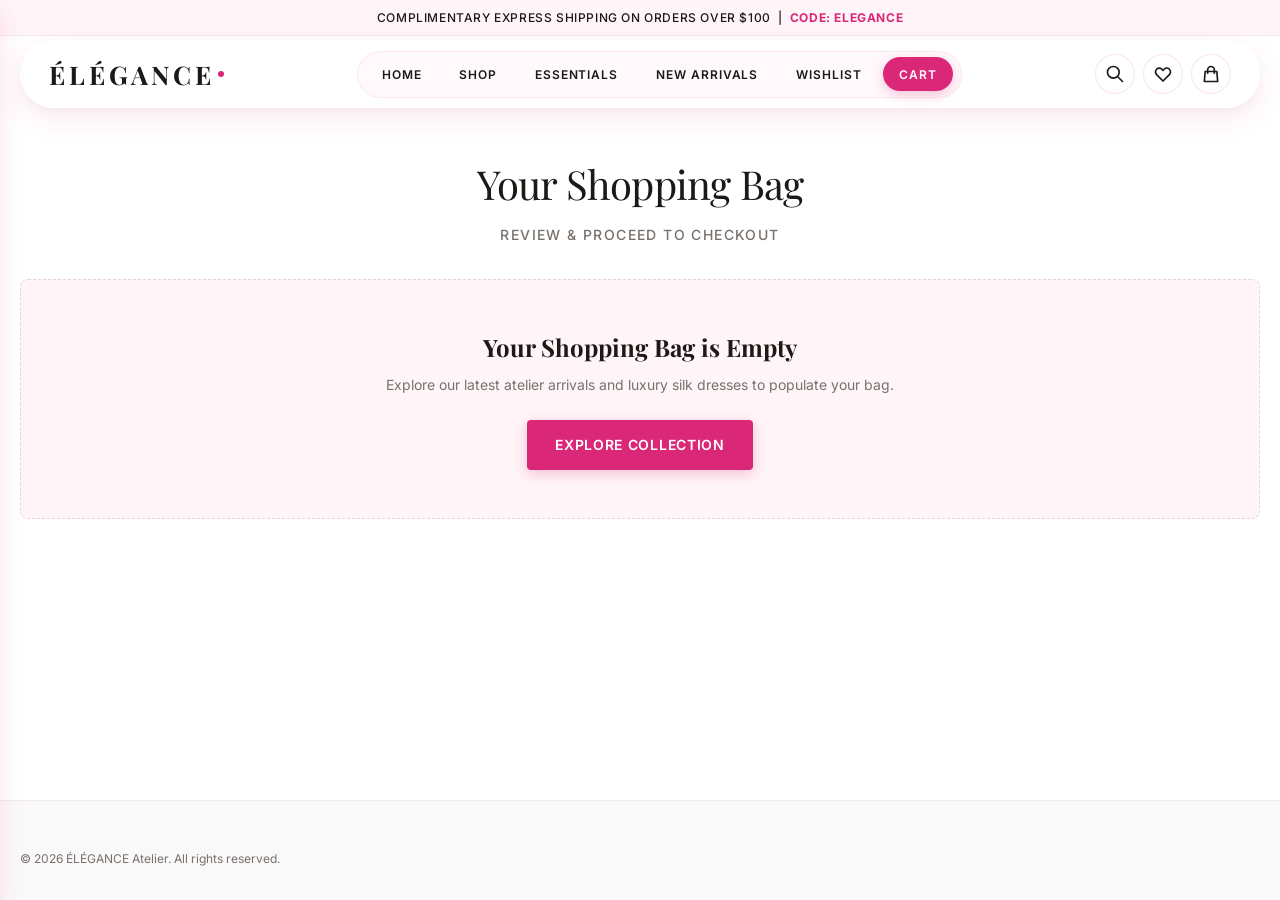
<file: cart.html>
<!DOCTYPE html>
<html lang="en">
<head>
  <meta charset="UTF-8">
  <meta name="viewport" content="width=device-width, initial-scale=1.0">
  <title>Shopping Bag | ÉLÉGANCE</title>
  <meta name="description" content="Review your luxury shopping bag items, update quantities, and proceed to seamless checkout.">
  <link rel="preconnect" href="https://fonts.googleapis.com">
  <link rel="preconnect" href="https://fonts.gstatic.com" crossorigin>
  <link href="https://fonts.googleapis.com/css2?family=Inter:wght@300;400;500;600;700&family=Playfair+Display:ital,wght@0,400;0,600;0,700;1,400&display=swap" rel="stylesheet">
  <link rel="stylesheet" href="css/style.css">
</head>
<body>

  <!-- Announcement Bar -->
  <div class="announcement-bar">
    Complimentary Express Shipping on Orders Over $100 &nbsp;|&nbsp; <span>CODE: ELEGANCE</span>
  </div>

  <!-- Header -->
  <header class="header">
    <div class="container header-container">
      <button class="icon-btn mobile-menu-toggle" id="mobile-menu-toggle" aria-label="Open Mobile Menu">
        <svg xmlns="http://www.w3.org/2000/svg" fill="none" viewBox="0 0 24 24" stroke="currentColor">
          <path stroke-linecap="round" stroke-linejoin="round" stroke-width="2" d="M4 6h16M4 12h16M4 18h16" />
        </svg>
      </button>

      <a href="index.html" class="brand-logo">
        ÉLÉGANCE<span class="logo-dot"></span>
      </a>

      <nav class="nav-menu" aria-label="Main Navigation">
        <a href="index.html" class="nav-link">Home</a>
        <a href="shop.html" class="nav-link">Shop</a>
        <a href="shop.html?essentials=true" class="nav-link">Essentials</a>
        <a href="shop.html?sort=newest" class="nav-link">New Arrivals</a>
        <a href="wishlist.html" class="nav-link">Wishlist</a>
        <a href="cart.html" class="nav-link active">Cart</a>
      </nav>

      <div class="header-actions">
        <a href="shop.html?search=true" class="icon-btn" aria-label="Search Products">
          <svg xmlns="http://www.w3.org/2000/svg" fill="none" viewBox="0 0 24 24" stroke="currentColor">
            <path stroke-linecap="round" stroke-linejoin="round" stroke-width="2" d="M21 21l-6-6m2-5a7 7 0 11-14 0 7 7 0 0114 0z" />
          </svg>
        </a>

        <a href="wishlist.html" class="icon-btn" aria-label="Wishlist">
          <svg xmlns="http://www.w3.org/2000/svg" fill="none" viewBox="0 0 24 24" stroke="currentColor">
            <path stroke-linecap="round" stroke-linejoin="round" stroke-width="2" d="M4.318 6.318a4.5 4.5 0 000 6.364L12 20.364l7.682-7.682a4.5 4.5 0 00-6.364-6.364L12 7.636l-1.318-1.318a4.5 4.5 0 00-6.364 0z" />
          </svg>
          <span class="badge-count wishlist-badge-count" style="display: none;">0</span>
        </a>

        <a href="cart.html" class="icon-btn" aria-label="Shopping Bag">
          <svg xmlns="http://www.w3.org/2000/svg" fill="none" viewBox="0 0 24 24" stroke="currentColor">
            <path stroke-linecap="round" stroke-linejoin="round" stroke-width="2" d="M16 11V7a4 4 0 00-8 0v4M5 9h14l1 12H4L5 9z" />
          </svg>
          <span class="badge-count cart-badge-count" style="display: none;">0</span>
        </a>
      </div>
    </div>
  </header>

  <!-- Mobile Drawer -->
  <div class="mobile-overlay" id="mobile-overlay"></div>
  <aside class="mobile-drawer" id="mobile-drawer" aria-label="Mobile Navigation">
    <div class="mobile-drawer-header">
      <a href="index.html" class="brand-logo">ÉLÉGANCE<span class="logo-dot"></span></a>
      <button class="icon-btn" id="mobile-drawer-close" aria-label="Close Menu">
        <svg xmlns="http://www.w3.org/2000/svg" fill="none" viewBox="0 0 24 24" stroke="currentColor">
          <path stroke-linecap="round" stroke-linejoin="round" stroke-width="2" d="M6 18L18 6M6 6l12 12" />
        </svg>
      </button>
    </div>
    <nav class="mobile-nav-links">
      <a href="index.html" class="mobile-nav-link">Home</a>
      <a href="shop.html" class="mobile-nav-link">Shop All</a>
      <a href="shop.html?essentials=true" class="mobile-nav-link">Wardrobe Essentials</a>
      <a href="shop.html?sort=newest" class="mobile-nav-link">New Arrivals</a>
      <a href="wishlist.html" class="mobile-nav-link">My Wishlist</a>
      <a href="cart.html" class="mobile-nav-link active">Shopping Bag</a>
    </nav>
  </aside>

  <!-- Main Content -->
  <main id="main-content">
    <section class="section">
      <div class="container">
        <h1 class="section-title">Your Shopping Bag</h1>
        <p class="section-subtitle">Review & Proceed To Checkout</p>

        <div id="cart-content-wrapper">
          <!-- Dynamically populated via JS -->
        </div>
      </div>
    </section>
  </main>

  <!-- Footer -->
  <footer class="footer">
    <div class="container">
      <div class="footer-bottom" style="border: none; padding: 0;">
        <p>&copy; 2026 ÉLÉGANCE Atelier. All rights reserved.</p>
      </div>
    </div>
  </footer>

  <!-- Scripts -->
  <script src="js/products.js"></script>
  <script src="js/script.js"></script>
  <script>
    document.addEventListener('DOMContentLoaded', () => {
      const wrapper = document.getElementById('cart-content-wrapper');

      function renderCartUI() {
        if (AppState.cart.length === 0) {
          wrapper.innerHTML = `
            <div class="empty-state">
              <h2 class="empty-state-title">Your Shopping Bag is Empty</h2>
              <p class="empty-state-desc">Explore our latest atelier arrivals and luxury silk dresses to populate your bag.</p>
              <a href="shop.html" class="btn btn-primary">Explore Collection</a>
            </div>
          `;
          return;
        }

        const subtotal = AppState.cart.reduce((sum, item) => sum + item.price * item.quantity, 0);
        const freeShippingThreshold = 100;
        const remainingForFree = Math.max(0, freeShippingThreshold - subtotal);
        const shippingProgressPct = Math.min(100, (subtotal / freeShippingThreshold) * 100);
        const shippingCost = subtotal >= freeShippingThreshold ? 0 : 15;
        const estimatedTax = subtotal * 0.08;
        const totalCost = subtotal + shippingCost + estimatedTax;

        wrapper.innerHTML = `
          <div class="cart-layout">
            <!-- Left: Table of Items -->
            <div>
              <div style="background-color: var(--color-soft-bg); padding: 1rem; border-radius: var(--radius-sm); margin-bottom: 1.5rem; font-size: var(--font-size-xs);">
                ${remainingForFree === 0 
                  ? `<span class="text-pink" style="font-weight: bold;">✓ You have unlocked Complimentary Express Shipping!</span>` 
                  : `Add <strong class="text-pink">$${remainingForFree.toFixed(2)}</strong> more to your bag for <strong>FREE Express Shipping</strong>!
                     <div class="free-shipping-bar"><div class="free-shipping-progress" style="width: ${shippingProgressPct}%;"></div></div>`}
              </div>

              <table class="cart-table">
                <thead>
                  <tr>
                    <th>Product</th>
                    <th>Price</th>
                    <th>Quantity</th>
                    <th>Subtotal</th>
                    <th>Action</th>
                  </tr>
                </thead>
                <tbody>
                  ${AppState.cart.map((item, index) => `
                    <tr>
                      <td>
                        <div class="cart-item-flex">
                          <img src="${item.image}" alt="${item.name}" class="cart-item-img">
                          <div>
                            <h3 class="cart-item-name"><a href="product.html?id=${item.id}">${item.name}</a></h3>
                            <div class="cart-item-meta">Color: ${item.color} | Size: ${item.size}</div>
                          </div>
                        </div>
                      </td>
                      <td style="font-weight: bold;">$${item.price.toFixed(2)}</td>
                      <td>
                        <div class="quantity-stepper">
                          <button class="stepper-btn cart-qty-btn" data-index="${index}" data-delta="-1">-</button>
                          <input type="text" class="stepper-input" value="${item.quantity}" readonly>
                          <button class="stepper-btn cart-qty-btn" data-index="${index}" data-delta="1">+</button>
                        </div>
                      </td>
                      <td style="font-weight: bold; color: var(--color-primary-pink);">$${(item.price * item.quantity).toFixed(2)}</td>
                      <td>
                        <button class="icon-btn cart-remove-btn" data-index="${index}" aria-label="Remove item" style="color: var(--color-danger);">
                          <svg xmlns="http://www.w3.org/2000/svg" fill="none" viewBox="0 0 24 24" stroke="currentColor" width="18" height="18">
                            <path stroke-linecap="round" stroke-linejoin="round" stroke-width="2" d="M19 7l-.867 12.142A2 2 0 0116.138 21H7.862a2 2 0 01-1.995-1.858L5 7m5 4v6m4-6v6m1-10V4a1 1 0 00-1-1h-4a1 1 0 00-1 1v3M4 7h16" />
                          </svg>
                        </button>
                      </td>
                    </tr>
                  `).join('')}
                </tbody>
              </table>

              <div style="margin-top: 1.5rem; display: flex; justify-content: space-between;">
                <a href="shop.html" class="btn btn-secondary">&larr; Continue Shopping</a>
              </div>
            </div>

            <!-- Right: Order Summary Sidebar -->
            <div class="cart-summary-card">
              <h2 class="cart-summary-title">Order Summary</h2>
              
              <div class="summary-row">
                <span>Subtotal</span>
                <span>$${subtotal.toFixed(2)}</span>
              </div>
              <div class="summary-row">
                <span>Estimated Shipping</span>
                <span>${shippingCost === 0 ? '<strong class="text-pink">FREE</strong>' : `$${shippingCost.toFixed(2)}`}</span>
              </div>
              <div class="summary-row">
                <span>Estimated Tax (8%)</span>
                <span>$${estimatedTax.toFixed(2)}</span>
              </div>

              <div class="summary-row total">
                <span>Total</span>
                <span class="text-pink">$${totalCost.toFixed(2)}</span>
              </div>

              <a href="checkout.html" class="btn btn-primary" style="width: 100%; margin-top: 1.5rem;">Proceed to Checkout &rarr;</a>
            </div>
          </div>
        `;

        // Bind Stepper Clicks
        document.querySelectorAll('.cart-qty-btn').forEach(btn => {
          btn.addEventListener('click', () => {
            const idx = Number(btn.getAttribute('data-index'));
            const delta = Number(btn.getAttribute('data-delta'));
            const newQty = AppState.cart[idx].quantity + delta;
            AppState.updateCartQuantity(idx, newQty);
            renderCartUI();
          });
        });

        // Bind Remove Clicks
        document.querySelectorAll('.cart-remove-btn').forEach(btn => {
          btn.addEventListener('click', () => {
            const idx = Number(btn.getAttribute('data-index'));
            AppState.removeFromCart(idx);
            renderCartUI();
          });
        });
      }

      renderCartUI();
    });
  </script>
</body>
</html>
</file>
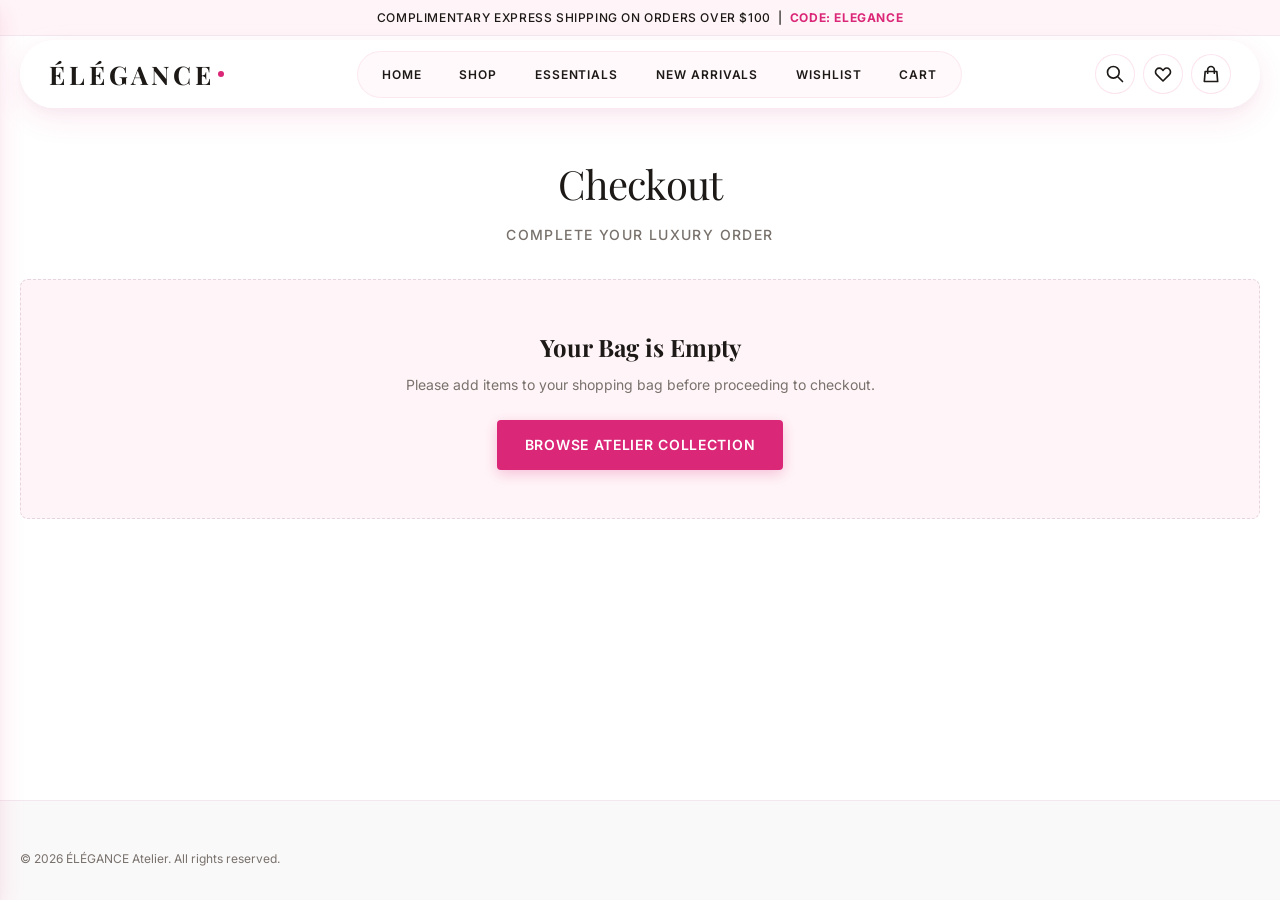
<file: checkout.html>
<!DOCTYPE html>
<html lang="en">
<head>
  <meta charset="UTF-8">
  <meta name="viewport" content="width=device-width, initial-scale=1.0">
  <title>Checkout | ÉLÉGANCE</title>
  <meta name="description" content="Secure frontend checkout flow for your luxury fashion order.">
  <link rel="preconnect" href="https://fonts.googleapis.com">
  <link rel="preconnect" href="https://fonts.gstatic.com" crossorigin>
  <link href="https://fonts.googleapis.com/css2?family=Inter:wght@300;400;500;600;700&family=Playfair+Display:ital,wght@0,400;0,600;0,700;1,400&display=swap" rel="stylesheet">
  <link rel="stylesheet" href="css/style.css">
</head>
<body>

  <!-- Announcement Bar -->
  <div class="announcement-bar">
    Complimentary Express Shipping on Orders Over $100 &nbsp;|&nbsp; <span>CODE: ELEGANCE</span>
  </div>

  <!-- Header -->
  <header class="header">
    <div class="container header-container">
      <button class="icon-btn mobile-menu-toggle" id="mobile-menu-toggle" aria-label="Open Mobile Menu">
        <svg xmlns="http://www.w3.org/2000/svg" fill="none" viewBox="0 0 24 24" stroke="currentColor">
          <path stroke-linecap="round" stroke-linejoin="round" stroke-width="2" d="M4 6h16M4 12h16M4 18h16" />
        </svg>
      </button>

      <a href="index.html" class="brand-logo">
        ÉLÉGANCE<span class="logo-dot"></span>
      </a>

      <nav class="nav-menu" aria-label="Main Navigation">
        <a href="index.html" class="nav-link">Home</a>
        <a href="shop.html" class="nav-link">Shop</a>
        <a href="shop.html?essentials=true" class="nav-link">Essentials</a>
        <a href="shop.html?sort=newest" class="nav-link">New Arrivals</a>
        <a href="wishlist.html" class="nav-link">Wishlist</a>
        <a href="cart.html" class="nav-link">Cart</a>
      </nav>

      <div class="header-actions">
        <a href="shop.html?search=true" class="icon-btn" aria-label="Search Products">
          <svg xmlns="http://www.w3.org/2000/svg" fill="none" viewBox="0 0 24 24" stroke="currentColor">
            <path stroke-linecap="round" stroke-linejoin="round" stroke-width="2" d="M21 21l-6-6m2-5a7 7 0 11-14 0 7 7 0 0114 0z" />
          </svg>
        </a>

        <a href="wishlist.html" class="icon-btn" aria-label="Wishlist">
          <svg xmlns="http://www.w3.org/2000/svg" fill="none" viewBox="0 0 24 24" stroke="currentColor">
            <path stroke-linecap="round" stroke-linejoin="round" stroke-width="2" d="M4.318 6.318a4.5 4.5 0 000 6.364L12 20.364l7.682-7.682a4.5 4.5 0 00-6.364-6.364L12 7.636l-1.318-1.318a4.5 4.5 0 00-6.364 0z" />
          </svg>
          <span class="badge-count wishlist-badge-count" style="display: none;">0</span>
        </a>

        <a href="cart.html" class="icon-btn" aria-label="Shopping Bag">
          <svg xmlns="http://www.w3.org/2000/svg" fill="none" viewBox="0 0 24 24" stroke="currentColor">
            <path stroke-linecap="round" stroke-linejoin="round" stroke-width="2" d="M16 11V7a4 4 0 00-8 0v4M5 9h14l1 12H4L5 9z" />
          </svg>
          <span class="badge-count cart-badge-count" style="display: none;">0</span>
        </a>
      </div>
    </div>
  </header>

  <!-- Mobile Drawer -->
  <div class="mobile-overlay" id="mobile-overlay"></div>
  <aside class="mobile-drawer" id="mobile-drawer" aria-label="Mobile Navigation">
    <div class="mobile-drawer-header">
      <a href="index.html" class="brand-logo">ÉLÉGANCE<span class="logo-dot"></span></a>
      <button class="icon-btn" id="mobile-drawer-close" aria-label="Close Menu">
        <svg xmlns="http://www.w3.org/2000/svg" fill="none" viewBox="0 0 24 24" stroke="currentColor">
          <path stroke-linecap="round" stroke-linejoin="round" stroke-width="2" d="M6 18L18 6M6 6l12 12" />
        </svg>
      </button>
    </div>
    <nav class="mobile-nav-links">
      <a href="index.html" class="mobile-nav-link">Home</a>
      <a href="shop.html" class="mobile-nav-link">Shop All</a>
      <a href="shop.html?essentials=true" class="mobile-nav-link">Wardrobe Essentials</a>
      <a href="shop.html?sort=newest" class="mobile-nav-link">New Arrivals</a>
      <a href="wishlist.html" class="mobile-nav-link">My Wishlist</a>
      <a href="cart.html" class="mobile-nav-link">Shopping Bag</a>
    </nav>
  </aside>

  <!-- Main Content -->
  <main id="main-content">
    <section class="section">
      <div class="container">
        <h1 class="section-title">Checkout</h1>
        <p class="section-subtitle">Complete Your Luxury Order</p>

        <div id="checkout-container">
          <!-- Dynamically populated via JS -->
        </div>
      </div>
    </section>
  </main>

  <!-- Footer -->
  <footer class="footer">
    <div class="container">
      <div class="footer-bottom" style="border: none; padding: 0;">
        <p>&copy; 2026 ÉLÉGANCE Atelier. All rights reserved.</p>
      </div>
    </div>
  </footer>

  <!-- Scripts -->
  <script src="js/products.js"></script>
  <script src="js/script.js"></script>
  <script>
    document.addEventListener('DOMContentLoaded', () => {
      const container = document.getElementById('checkout-container');

      function renderCheckoutForm() {
        if (AppState.cart.length === 0) {
          container.innerHTML = `
            <div class="empty-state">
              <h2 class="empty-state-title">Your Bag is Empty</h2>
              <p class="empty-state-desc">Please add items to your shopping bag before proceeding to checkout.</p>
              <a href="shop.html" class="btn btn-primary">Browse Atelier Collection</a>
            </div>
          `;
          return;
        }

        const subtotal = AppState.cart.reduce((sum, item) => sum + item.price * item.quantity, 0);
        const shippingCost = subtotal >= 100 ? 0 : 15;
        const estimatedTax = subtotal * 0.08;
        let discount = 0;
        let totalCost = subtotal + shippingCost + estimatedTax;

        container.innerHTML = `
          <div class="checkout-layout">
            <!-- Left: Checkout Forms -->
            <div>
              <form id="checkout-form">
                <!-- 1. Customer Contact Info -->
                <div class="checkout-form-card">
                  <h2 class="form-title">1. Customer Contact</h2>
                  <div class="form-grid">
                    <div class="form-group">
                      <label class="form-label">First Name *</label>
                      <input type="text" required class="form-input" placeholder="Eleanor">
                    </div>
                    <div class="form-group">
                      <label class="form-label">Last Name *</label>
                      <input type="text" required class="form-input" placeholder="Vance">
                    </div>
                    <div class="form-group full-width">
                      <label class="form-label">Email Address *</label>
                      <input type="email" required class="form-input" placeholder="eleanor.vance@example.com">
                    </div>
                    <div class="form-group full-width">
                      <label class="form-label">Phone Number *</label>
                      <input type="tel" required class="form-input" placeholder="+1 (555) 019-2834">
                    </div>
                  </div>
                </div>

                <!-- 2. Shipping Address -->
                <div class="checkout-form-card">
                  <h2 class="form-title">2. Shipping Address</h2>
                  <div class="form-grid">
                    <div class="form-group full-width">
                      <label class="form-label">Street Address *</label>
                      <input type="text" required class="form-input" placeholder="740 Fifth Avenue, Suite 1200">
                    </div>
                    <div class="form-group">
                      <label class="form-label">City *</label>
                      <input type="text" required class="form-input" placeholder="New York">
                    </div>
                    <div class="form-group">
                      <label class="form-label">Postal / Zip Code *</label>
                      <input type="text" required class="form-input" placeholder="10019">
                    </div>
                    <div class="form-group full-width">
                      <label class="form-label">Country *</label>
                      <input type="text" required class="form-input" value="United States" readonly>
                    </div>
                  </div>
                </div>

                <!-- 3. Payment Method -->
                <div class="checkout-form-card">
                  <h2 class="form-title">3. Payment Selection</h2>
                  <div class="payment-method-selector">
                    <label class="payment-option-label active">
                      <input type="radio" name="payment-method" value="card" checked>
                      <div>
                        <strong>Credit / Debit Card</strong>
                        <div style="font-size: var(--font-size-xs); color: var(--color-text-muted);">Visa, MasterCard, American Express</div>
                      </div>
                    </label>

                    <label class="payment-option-label">
                      <input type="radio" name="payment-method" value="applepay">
                      <div>
                        <strong>Apple Pay / Google Pay</strong>
                        <div style="font-size: var(--font-size-xs); color: var(--color-text-muted);">Instant express digital checkout</div>
                      </div>
                    </label>

                    <label class="payment-option-label">
                      <input type="radio" name="payment-method" value="cod">
                      <div>
                        <strong>Cash on Delivery / Pay on Arrival</strong>
                        <div style="font-size: var(--font-size-xs); color: var(--color-text-muted);">Pay upon receiving physical delivery</div>
                      </div>
                    </label>
                  </div>
                </div>

                <button type="submit" class="btn btn-primary" style="width: 100%; font-size: var(--font-size-md);">Place Order &rarr;</button>
              </form>
            </div>

            <!-- Right: Order Summary Sidebar -->
            <div class="cart-summary-card">
              <h2 class="cart-summary-title">Order Items (${AppState.cart.reduce((a,b)=>a+b.quantity,0)})</h2>
              
              <div style="max-height: 240px; overflow-y: auto; margin-bottom: 1rem;">
                ${AppState.cart.map(item => `
                  <div style="display: flex; align-items: center; justify-content: space-between; margin-bottom: 0.75rem; font-size: var(--font-size-xs);">
                    <div style="display: flex; align-items: center; gap: 0.5rem;">
                      <img src="${item.image}" alt="${item.name}" style="width: 36px; height: 44px; object-fit: cover; border-radius: 4px;">
                      <div>
                        <strong style="display: block;">${item.name}</strong>
                        <span style="color: var(--color-text-muted);">${item.color} | Qty: ${item.quantity}</span>
                      </div>
                    </div>
                    <span style="font-weight: bold;">$${(item.price * item.quantity).toFixed(2)}</span>
                  </div>
                `).join('')}
              </div>

              <!-- Promo Code Input -->
              <div style="display: flex; gap: 0.5rem; margin-bottom: 1.25rem;">
                <input type="text" id="promo-code-input" class="form-input" placeholder="Promo code (ELEGANCE)" style="font-size: var(--font-size-xs);">
                <button type="button" id="apply-promo-btn" class="btn btn-secondary" style="padding: 0.5rem 1rem; font-size: var(--font-size-xs);">Apply</button>
              </div>
              <div id="promo-msg" style="font-size: var(--font-size-xs); margin-bottom: 0.5rem; display: none;"></div>

              <div class="summary-row">
                <span>Subtotal</span>
                <span>$${subtotal.toFixed(2)}</span>
              </div>
              <div class="summary-row" id="discount-row" style="display: none;">
                <span class="text-pink">Discount (ELEGANCE 15%)</span>
                <span class="text-pink" id="discount-val">-$0.00</span>
              </div>
              <div class="summary-row">
                <span>Shipping</span>
                <span>${shippingCost === 0 ? '<strong class="text-pink">FREE</strong>' : `$${shippingCost.toFixed(2)}`}</span>
              </div>
              <div class="summary-row">
                <span>Estimated Tax</span>
                <span>$${estimatedTax.toFixed(2)}</span>
              </div>

              <div class="summary-row total">
                <span>Total Due</span>
                <span class="text-pink" id="final-total">$${totalCost.toFixed(2)}</span>
              </div>
            </div>
          </div>
        `;

        // Payment Option Label Highlights
        document.querySelectorAll('input[name="payment-method"]').forEach(radio => {
          radio.addEventListener('change', () => {
            document.querySelectorAll('.payment-option-label').forEach(l => l.classList.remove('active'));
            radio.closest('.payment-option-label').classList.add('active');
          });
        });

        // Promo Code Logic
        const applyPromoBtn = document.getElementById('apply-promo-btn');
        const promoInput = document.getElementById('promo-code-input');
        const promoMsg = document.getElementById('promo-msg');
        const discountRow = document.getElementById('discount-row');
        const discountVal = document.getElementById('discount-val');
        const finalTotalEl = document.getElementById('final-total');

        if (applyPromoBtn) {
          applyPromoBtn.addEventListener('click', () => {
            const code = promoInput.value.trim().toUpperCase();
            if (code === 'ELEGANCE' || code === 'ELEGANCE15') {
              discount = subtotal * 0.15;
              totalCost = (subtotal - discount) + shippingCost + estimatedTax;
              discountVal.textContent = `-$${discount.toFixed(2)}`;
              discountRow.style.display = 'flex';
              finalTotalEl.textContent = `$${totalCost.toFixed(2)}`;
              promoMsg.style.display = 'block';
              promoMsg.style.color = 'var(--color-success)';
              promoMsg.textContent = '✓ Promo code ELEGANCE applied (15% OFF)!';
            } else {
              promoMsg.style.display = 'block';
              promoMsg.style.color = 'var(--color-danger)';
              promoMsg.textContent = 'Invalid promo code. Try "ELEGANCE".';
            }
          });
        }

        // Form Submit -> Order Confirmation
        const form = document.getElementById('checkout-form');
        if (form) {
          form.addEventListener('submit', (e) => {
            e.preventDefault();
            const orderId = 'ORD-' + Math.floor(100000 + Math.random() * 900000);
            
            // Clear Cart
            AppState.cart = [];
            AppState.saveCart();

            // Render Confirmation Screen
            container.innerHTML = `
              <div class="order-confirmation-box">
                <div class="confirmation-check-icon">
                  <svg xmlns="http://www.w3.org/2000/svg" fill="none" viewBox="0 0 24 24" stroke="currentColor" width="32" height="32">
                    <path stroke-linecap="round" stroke-linejoin="round" stroke-width="2.5" d="M5 13l4 4L19 7" />
                  </svg>
                </div>
                <span class="badge badge-pink" style="margin-bottom: 0.5rem;">THANK YOU FOR YOUR ORDER</span>
                <h2 style="font-family: var(--font-family-serif); font-size: var(--font-size-2xl); margin-bottom: 0.5rem;">Order Confirmed</h2>
                <p style="color: var(--color-text-muted); font-size: var(--font-size-sm); margin-bottom: 1.5rem;">
                  Your order reference is <strong style="color: var(--color-text-main);">${orderId}</strong>. We've sent a detailed receipt and tracking confirmation to your email.
                </p>

                <div style="background-color: var(--color-soft-bg); padding: 1.25rem; border-radius: var(--radius-md); text-align: left; margin-bottom: 1.5rem; font-size: var(--font-size-sm);">
                  <div style="display: flex; justify-content: space-between; margin-bottom: 0.5rem;">
                    <span>Order Number:</span>
                    <strong>${orderId}</strong>
                  </div>
                  <div style="display: flex; justify-content: space-between; margin-bottom: 0.5rem;">
                    <span>Payment Status:</span>
                    <strong class="text-pink">Paid / Confirmed</strong>
                  </div>
                  <div style="display: flex; justify-content: space-between;">
                    <span>Total Amount Paid:</span>
                    <strong>$${totalCost.toFixed(2)}</strong>
                  </div>
                </div>

                <a href="shop.html" class="btn btn-primary">Continue Shopping</a>
              </div>
            `;
          });
        }
      }

      renderCheckoutForm();
    });
  </script>
</body>
</html>
</file>
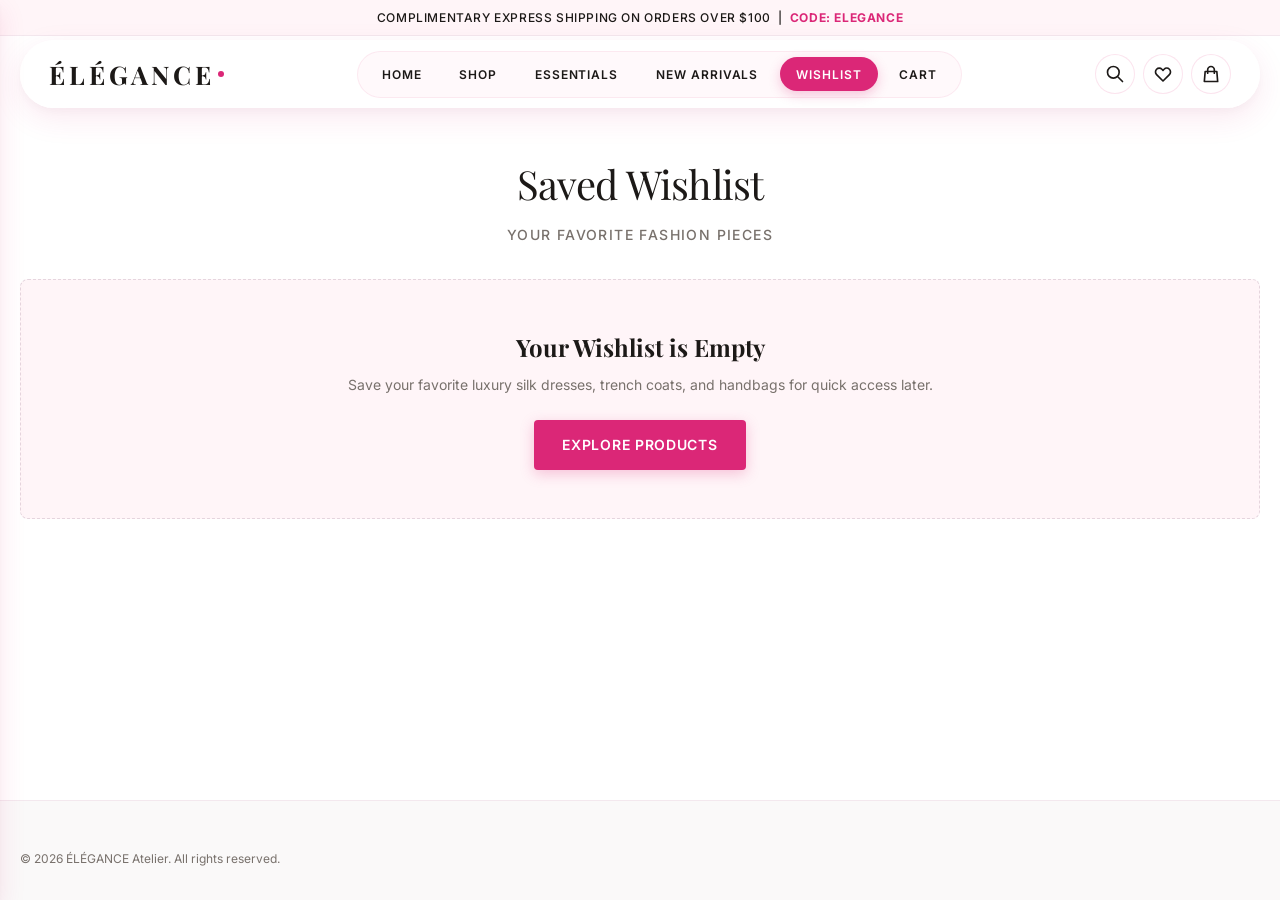
<file: wishlist.html>
<!DOCTYPE html>
<html lang="en">
<head>
  <meta charset="UTF-8">
  <meta name="viewport" content="width=device-width, initial-scale=1.0">
  <title>Wishlist | ÉLÉGANCE</title>
  <meta name="description" content="View your saved luxury fashion items and move them to your shopping bag.">
  <link rel="preconnect" href="https://fonts.googleapis.com">
  <link rel="preconnect" href="https://fonts.gstatic.com" crossorigin>
  <link href="https://fonts.googleapis.com/css2?family=Inter:wght@300;400;500;600;700&family=Playfair+Display:ital,wght@0,400;0,600;0,700;1,400&display=swap" rel="stylesheet">
  <link rel="stylesheet" href="css/style.css">
</head>
<body>

  <!-- Announcement Bar -->
  <div class="announcement-bar">
    Complimentary Express Shipping on Orders Over $100 &nbsp;|&nbsp; <span>CODE: ELEGANCE</span>
  </div>

  <!-- Header -->
  <header class="header">
    <div class="container header-container">
      <button class="icon-btn mobile-menu-toggle" id="mobile-menu-toggle" aria-label="Open Mobile Menu">
        <svg xmlns="http://www.w3.org/2000/svg" fill="none" viewBox="0 0 24 24" stroke="currentColor">
          <path stroke-linecap="round" stroke-linejoin="round" stroke-width="2" d="M4 6h16M4 12h16M4 18h16" />
        </svg>
      </button>

      <a href="index.html" class="brand-logo">
        ÉLÉGANCE<span class="logo-dot"></span>
      </a>

      <nav class="nav-menu" aria-label="Main Navigation">
        <a href="index.html" class="nav-link">Home</a>
        <a href="shop.html" class="nav-link">Shop</a>
        <a href="shop.html?essentials=true" class="nav-link">Essentials</a>
        <a href="shop.html?sort=newest" class="nav-link">New Arrivals</a>
        <a href="wishlist.html" class="nav-link active">Wishlist</a>
        <a href="cart.html" class="nav-link">Cart</a>
      </nav>

      <div class="header-actions">
        <a href="shop.html?search=true" class="icon-btn" aria-label="Search Products">
          <svg xmlns="http://www.w3.org/2000/svg" fill="none" viewBox="0 0 24 24" stroke="currentColor">
            <path stroke-linecap="round" stroke-linejoin="round" stroke-width="2" d="M21 21l-6-6m2-5a7 7 0 11-14 0 7 7 0 0114 0z" />
          </svg>
        </a>

        <a href="wishlist.html" class="icon-btn" aria-label="Wishlist">
          <svg xmlns="http://www.w3.org/2000/svg" fill="none" viewBox="0 0 24 24" stroke="currentColor">
            <path stroke-linecap="round" stroke-linejoin="round" stroke-width="2" d="M4.318 6.318a4.5 4.5 0 000 6.364L12 20.364l7.682-7.682a4.5 4.5 0 00-6.364-6.364L12 7.636l-1.318-1.318a4.5 4.5 0 00-6.364 0z" />
          </svg>
          <span class="badge-count wishlist-badge-count" style="display: none;">0</span>
        </a>

        <a href="cart.html" class="icon-btn" aria-label="Shopping Bag">
          <svg xmlns="http://www.w3.org/2000/svg" fill="none" viewBox="0 0 24 24" stroke="currentColor">
            <path stroke-linecap="round" stroke-linejoin="round" stroke-width="2" d="M16 11V7a4 4 0 00-8 0v4M5 9h14l1 12H4L5 9z" />
          </svg>
          <span class="badge-count cart-badge-count" style="display: none;">0</span>
        </a>
      </div>
    </div>
  </header>

  <!-- Mobile Drawer -->
  <div class="mobile-overlay" id="mobile-overlay"></div>
  <aside class="mobile-drawer" id="mobile-drawer" aria-label="Mobile Navigation">
    <div class="mobile-drawer-header">
      <a href="index.html" class="brand-logo">ÉLÉGANCE<span class="logo-dot"></span></a>
      <button class="icon-btn" id="mobile-drawer-close" aria-label="Close Menu">
        <svg xmlns="http://www.w3.org/2000/svg" fill="none" viewBox="0 0 24 24" stroke="currentColor">
          <path stroke-linecap="round" stroke-linejoin="round" stroke-width="2" d="M6 18L18 6M6 6l12 12" />
        </svg>
      </button>
    </div>
    <nav class="mobile-nav-links">
      <a href="index.html" class="mobile-nav-link">Home</a>
      <a href="shop.html" class="mobile-nav-link">Shop All</a>
      <a href="shop.html?essentials=true" class="mobile-nav-link">Wardrobe Essentials</a>
      <a href="shop.html?sort=newest" class="mobile-nav-link">New Arrivals</a>
      <a href="wishlist.html" class="mobile-nav-link active">My Wishlist</a>
      <a href="cart.html" class="mobile-nav-link">Shopping Bag</a>
    </nav>
  </aside>

  <!-- Main Content -->
  <main id="main-content">
    <section class="section">
      <div class="container">
        <h1 class="section-title">Saved Wishlist</h1>
        <p class="section-subtitle">Your Favorite Fashion Pieces</p>

        <div id="wishlist-wrapper">
          <!-- Dynamically populated via JS -->
        </div>
      </div>
    </section>
  </main>

  <!-- Footer -->
  <footer class="footer">
    <div class="container">
      <div class="footer-bottom" style="border: none; padding: 0;">
        <p>&copy; 2026 ÉLÉGANCE Atelier. All rights reserved.</p>
      </div>
    </div>
  </footer>

  <!-- Scripts -->
  <script src="js/products.js"></script>
  <script src="js/script.js"></script>
  <script>
    document.addEventListener('DOMContentLoaded', () => {
      const wrapper = document.getElementById('wishlist-wrapper');

      function renderWishlistUI() {
        if (AppState.wishlist.length === 0) {
          wrapper.innerHTML = `
            <div class="empty-state">
              <h2 class="empty-state-title">Your Wishlist is Empty</h2>
              <p class="empty-state-desc">Save your favorite luxury silk dresses, trench coats, and handbags for quick access later.</p>
              <a href="shop.html" class="btn btn-primary">Explore Products</a>
            </div>
          `;
          return;
        }

        const wishlistProducts = PRODUCTS_DATA.filter(p => AppState.wishlist.includes(p.id));

        wrapper.innerHTML = `
          <div class="product-grid">
            ${wishlistProducts.map(p => `
              <div class="product-card">
                <div class="product-card-image-wrapper">
                  <a href="product.html?id=${p.id}">
                    <img src="${p.images[0]}" alt="${p.name}" class="product-card-img">
                  </a>
                  <button class="wishlist-btn active" data-wishlist-id="${p.id}" aria-label="Remove from Wishlist">
                    <svg xmlns="http://www.w3.org/2000/svg" fill="currentColor" viewBox="0 0 24 24" stroke="currentColor">
                      <path stroke-linecap="round" stroke-linejoin="round" stroke-width="2" d="M4.318 6.318a4.5 4.5 0 000 6.364L12 20.364l7.682-7.682a4.5 4.5 0 00-6.364-6.364L12 7.636l-1.318-1.318a4.5 4.5 0 00-6.364 0z" />
                    </svg>
                  </button>
                </div>
                <div class="product-card-info">
                  <span class="product-card-category">${p.category.toUpperCase()}</span>
                  <h3 class="product-card-title"><a href="product.html?id=${p.id}">${p.name}</a></h3>
                  <div class="product-card-price" style="margin-bottom: 1rem;">
                    <span class="current-price">$${p.price.toFixed(2)}</span>
                  </div>
                  <button class="btn btn-primary move-to-bag-btn" data-move-id="${p.id}" style="width: 100%; font-size: var(--font-size-xs);">Move to Shopping Bag</button>
                </div>
              </div>
            `).join('')}
          </div>
        `;

        // Bind Move to Bag Buttons
        document.querySelectorAll('[data-move-id]').forEach(btn => {
          btn.addEventListener('click', () => {
            const id = Number(btn.getAttribute('data-move-id'));
            AppState.addToCart(id, 1);
            AppState.toggleWishlist(id);
            renderWishlistUI();
          });
        });
      }

      renderWishlistUI();
    });
  </script>
</body>
</html>
</file>
<file: css/style.css>
/* ==========================================
   ÉLÉGANCE - FASHION E-COMMERCE DESIGN SYSTEM
   Pure CSS3 Implementation
   ========================================== */

/* ------------------------------------------
   1. DESIGN TOKENS (CSS VARIABLES)
   ------------------------------------------ */
:root {
  /* Color Palette - Pink & White Theme */
  --color-primary-pink: #db2777;        /* Main Pink Accent */
  --color-dark-pink: #be185d;           /* Hover / Active Pink */
  --color-deep-pink: #9d174d;           /* Deep Accent */
  --color-light-pink: #fce7f3;          /* Soft Pink Background / Badges */
  --color-soft-bg: #fff5f8;             /* Section Background Light Pink */
  --color-accent-rose: #fda4af;         /* Subtle Rose Highlights */

  /* Neutral Colors */
  --color-white: #ffffff;
  --color-offwhite: #faf9f9;
  --color-surface: #fdfbfb;
  --color-border: #f3e8ee;
  --color-border-dark: #e5d5de;

  /* Typography Colors */
  --color-text-main: #1c1917;           /* Rich Charcoal Black */
  --color-text-muted: #78716c;          /* Muted Secondary Text */
  --color-text-light: #a8a29e;          /* Light Captions */
  --color-text-pink: #db2777;

  /* Utility Colors */
  --color-success: #10b981;
  --color-danger: #ef4444;
  --color-warning: #f59e0b;
  --color-overlay: rgba(28, 25, 23, 0.5);

  /* Typography Specs */
  --font-family-sans: 'Inter', -apple-system, BlinkMacSystemFont, 'Segoe UI', Roboto, Helvetica, Arial, sans-serif;
  --font-family-serif: 'Playfair Display', Georgia, 'Times New Roman', serif;
  
  --font-size-xs: 0.75rem;    /* 12px */
  --font-size-sm: 0.875rem;   /* 14px */
  --font-size-base: 1rem;     /* 16px */
  --font-size-md: 1.125rem;   /* 18px */
  --font-size-lg: 1.25rem;    /* 20px */
  --font-size-xl: 1.5rem;     /* 24px */
  --font-size-2xl: 2rem;      /* 32px */
  --font-size-3xl: 2.5rem;    /* 40px */
  --font-size-4xl: 3.25rem;   /* 52px */

  --font-weight-normal: 400;
  --font-weight-medium: 500;
  --font-weight-semibold: 600;
  --font-weight-bold: 700;

  /* Spacing System */
  --space-1: 0.25rem;   /* 4px */
  --space-2: 0.5rem;    /* 8px */
  --space-3: 0.75rem;   /* 12px */
  --space-4: 1rem;      /* 16px */
  --space-5: 1.25rem;   /* 20px */
  --space-6: 1.5rem;    /* 24px */
  --space-8: 2rem;      /* 32px */
  --space-10: 2.5rem;   /* 40px */
  --space-12: 3rem;      /* 48px */
  --space-16: 4rem;      /* 64px */

  /* Layout */
  --container-max: 1280px;
  --container-padding: 1.25rem;
  --header-height: 80px;

  /* Components & Micro-interactions */
  --radius-sm: 4px;
  --radius-md: 8px;
  --radius-lg: 12px;
  --radius-full: 9999px;

  --shadow-sm: 0 1px 3px rgba(219, 39, 119, 0.05), 0 1px 2px rgba(0,0,0,0.03);
  --shadow-md: 0 4px 12px rgba(219, 39, 119, 0.08), 0 2px 4px rgba(0,0,0,0.02);
  --shadow-lg: 0 10px 25px rgba(219, 39, 119, 0.12), 0 4px 6px rgba(0,0,0,0.03);

  --transition-fast: 0.15s ease;
  --transition-base: 0.25s cubic-bezier(0.4, 0, 0.2, 1);
  --transition-smooth: 0.35s cubic-bezier(0.16, 1, 0.3, 1);
}

/* ------------------------------------------
   2. GLOBAL CSS RESET & BASE
   ------------------------------------------ */
*, *::before, *::after {
  box-sizing: border-box;
  margin: 0;
  padding: 0;
}

html {
  font-size: 16px;
  scroll-behavior: smooth;
  -webkit-text-size-adjust: 100%;
}

body {
  font-family: var(--font-family-sans);
  font-size: var(--font-size-base);
  line-height: 1.6;
  color: var(--color-text-main);
  background-color: var(--color-white);
  overflow-x: hidden;
  min-height: 100vh;
  display: flex;
  flex-direction: column;
}

main { flex: 1; }

img, video, svg {
  display: block;
  max-width: 100%;
  height: auto;
}

a { color: inherit; text-decoration: none; transition: color var(--transition-fast); }
button, input, select, textarea { font: inherit; color: inherit; background: none; border: none; outline: none; }
button { cursor: pointer; }
ul, ol { list-style: none; }

.container {
  width: 100%;
  max-width: var(--container-max);
  margin-left: auto;
  margin-right: auto;
  padding-left: var(--container-padding);
  padding-right: var(--container-padding);
}

.section {
  padding-top: var(--space-10);
  padding-bottom: var(--space-10);
}

.section-title {
  font-family: var(--font-family-serif);
  font-size: var(--font-size-3xl);
  font-weight: var(--font-weight-normal);
  text-align: center;
  margin-bottom: var(--space-2);
  color: var(--color-text-main);
  letter-spacing: -0.02em;
}

.section-subtitle {
  text-align: center;
  color: var(--color-text-muted);
  font-size: var(--font-size-sm);
  text-transform: uppercase;
  letter-spacing: 0.1em;
  margin-bottom: var(--space-8);
  font-weight: var(--font-weight-medium);
}

.text-pink { color: var(--color-primary-pink) !important; }
.bg-soft-pink { background-color: var(--color-soft-bg) !important; }

/* Buttons */
.btn {
  display: inline-flex;
  align-items: center;
  justify-content: center;
  gap: var(--space-2);
  padding: 0.85rem 1.75rem;
  font-size: var(--font-size-sm);
  font-weight: var(--font-weight-semibold);
  letter-spacing: 0.05em;
  text-transform: uppercase;
  border-radius: var(--radius-sm);
  transition: all var(--transition-base);
  white-space: nowrap;
}

.btn-primary {
  background-color: var(--color-primary-pink);
  color: var(--color-white);
  box-shadow: 0 4px 14px rgba(219, 39, 119, 0.25);
}

.btn-primary:hover {
  background-color: var(--color-dark-pink);
  transform: translateY(-2px);
  box-shadow: 0 6px 20px rgba(219, 39, 119, 0.35);
}

.btn-secondary {
  background-color: var(--color-white);
  color: var(--color-text-main);
  border: 1px solid var(--color-border-dark);
}

.btn-secondary:hover {
  border-color: var(--color-primary-pink);
  color: var(--color-primary-pink);
  background-color: var(--color-soft-bg);
}

/* Badges */
.badge {
  display: inline-block;
  padding: 0.25rem 0.6rem;
  font-size: var(--font-size-xs);
  font-weight: var(--font-weight-bold);
  text-transform: uppercase;
  letter-spacing: 0.05em;
  border-radius: var(--radius-sm);
}

.badge-pink {
  background-color: var(--color-light-pink);
  color: var(--color-primary-pink);
}

.badge-dark {
  background-color: var(--color-text-main);
  color: var(--color-white);
}

/* ------------------------------------------
   3. ANNOUNCEMENT BAR & HEADER NAVIGATION
   ------------------------------------------ */
.announcement-bar {
  background-color: var(--color-soft-bg);
  border-bottom: 1px solid var(--color-border);
  font-size: var(--font-size-xs);
  font-weight: var(--font-weight-medium);
  letter-spacing: 0.05em;
  text-transform: uppercase;
  color: var(--color-text-main);
  text-align: center;
  padding: 0.5rem 1rem;
}
.announcement-bar span { color: var(--color-primary-pink); font-weight: var(--font-weight-bold); }

.header {
  position: sticky;
  top: 0.75rem;
  z-index: 100;
  padding: 0.25rem var(--container-padding);
  background: transparent;
  pointer-events: none;
}

.header-container {
  pointer-events: auto;
  display: flex;
  align-items: center;
  justify-content: space-between;
  height: 68px;
  padding: 0 1.75rem;
  background: rgba(255, 255, 255, 0.82);
  -webkit-backdrop-filter: blur(18px) saturate(180%);
  backdrop-filter: blur(18px) saturate(180%);
  border: 1px solid rgba(255, 255, 255, 0.9);
  border-radius: var(--radius-full);
  box-shadow: 0 10px 30px rgba(219, 39, 119, 0.1), 0 4px 12px rgba(0, 0, 0, 0.03);
  transition: all var(--transition-base);
}

.header-container:hover {
  background: rgba(255, 255, 255, 0.92);
  box-shadow: 0 14px 36px rgba(219, 39, 119, 0.15), 0 6px 16px rgba(0, 0, 0, 0.05);
  border-color: rgba(219, 39, 119, 0.2);
}

.brand-logo {
  font-family: var(--font-family-serif);
  font-size: 1.6rem;
  font-weight: 700;
  letter-spacing: 0.15em;
  color: var(--color-text-main);
  display: flex;
  align-items: center;
  gap: 0.2rem;
}
.brand-logo .logo-dot { width: 6px; height: 6px; background-color: var(--color-primary-pink); border-radius: 50%; }

.nav-menu { display: flex; align-items: center; gap: 0.35rem; background: rgba(255, 245, 248, 0.6); padding: 0.35rem 0.5rem; border-radius: var(--radius-full); border: 1px solid rgba(219, 39, 119, 0.08); }
.nav-link { font-size: var(--font-size-xs); font-weight: var(--font-weight-semibold); text-transform: uppercase; letter-spacing: 0.08em; padding: 0.45rem 1rem; border-radius: var(--radius-full); transition: all var(--transition-fast); color: var(--color-text-main); }
.nav-link::after { display: none; }
.nav-link:hover { color: var(--color-primary-pink); background-color: rgba(255, 255, 255, 0.85); }
.nav-link.active { color: var(--color-white); background-color: var(--color-primary-pink); box-shadow: 0 4px 12px rgba(219, 39, 119, 0.25); }

.header-actions { display: flex; align-items: center; gap: 0.5rem; }
.icon-btn { position: relative; display: inline-flex; align-items: center; justify-content: center; width: 40px; height: 40px; border-radius: 50%; color: var(--color-text-main); background: rgba(255, 255, 255, 0.75); border: 1px solid rgba(219, 39, 119, 0.12); transition: all var(--transition-fast); }
.icon-btn:hover { background-color: var(--color-primary-pink); color: var(--color-white); box-shadow: 0 4px 12px rgba(219, 39, 119, 0.3); border-color: var(--color-primary-pink); }
.icon-btn svg { width: 20px; height: 20px; stroke-width: 1.75; }

.badge-count { position: absolute; top: -2px; right: -2px; background-color: var(--color-primary-pink); color: var(--color-white); font-size: 0.65rem; font-weight: var(--font-weight-bold); width: 18px; height: 18px; border-radius: 50%; display: inline-flex; align-items: center; justify-content: center; box-shadow: 0 2px 6px rgba(219, 39, 119, 0.4); border: 2px solid var(--color-white); }
.mobile-menu-toggle { display: none; }

.mobile-overlay { position: fixed; inset: 0; background-color: var(--color-overlay); z-index: 200; opacity: 0; visibility: hidden; transition: all var(--transition-base); }
.mobile-overlay.active { opacity: 1; visibility: visible; }
.mobile-drawer { position: fixed; top: 0; left: 0; bottom: 0; width: 85%; max-width: 340px; background-color: var(--color-white); z-index: 210; transform: translateX(-100%); transition: transform var(--transition-smooth); display: flex; flex-direction: column; box-shadow: var(--shadow-lg); }
.mobile-drawer.active { transform: translateX(0); }
.mobile-drawer-header { display: flex; align-items: center; justify-content: space-between; padding: 1.25rem; border-bottom: 1px solid var(--color-border); }
.mobile-nav-links { padding: 1.5rem 1.25rem; display: flex; flex-direction: column; gap: 1.25rem; }
.mobile-nav-link { font-size: var(--font-size-md); font-weight: var(--font-weight-medium); text-transform: uppercase; }
.mobile-nav-link:hover, .mobile-nav-link.active { color: var(--color-primary-pink); }

/* ------------------------------------------
   4. LUXURY FASHION HERO SHOWCASE
   ------------------------------------------ */
.hero-section-modern {
  background: linear-gradient(135deg, #fff5f8 0%, #ffffff 50%, #fce7f3 100%);
  padding: 4rem 0 5rem 0;
  position: relative;
  overflow: hidden;
  border-bottom: 1px solid var(--color-border);
}

.hero-modern-grid {
  display: grid;
  grid-template-columns: 1.1fr 1fr;
  align-items: center;
  gap: 3rem;
}

.hero-subtitle-caps {
  font-size: var(--font-size-xs);
  font-weight: var(--font-weight-bold);
  letter-spacing: 0.25em;
  color: var(--color-primary-pink);
  text-transform: uppercase;
  margin-bottom: 1rem;
}

.hero-title-modern {
  font-family: var(--font-family-serif);
  font-size: 3.5rem;
  line-height: 1.1;
  color: var(--color-text-main);
  margin-bottom: 0.25rem;
  letter-spacing: -0.02em;
}

.hero-title-sub {
  font-family: var(--font-family-serif);
  font-size: 3rem;
  color: var(--color-primary-pink);
  margin-bottom: 1.25rem;
  font-weight: 400;
  font-style: italic;
}

.hero-control-card {
  background: #fff;
  border-radius: var(--radius-full);
  padding: 0.75rem 1.25rem;
  display: inline-flex;
  align-items: center;
  gap: 1rem;
  box-shadow: 0 10px 30px rgba(219, 39, 119, 0.1);
  border: 1px solid var(--color-border);
  margin-bottom: 1.25rem;
}

.hero-qty-pill {
  background: #faf4f5;
  border-radius: var(--radius-full);
  padding: 0.4rem 0.85rem;
  display: flex;
  align-items: center;
  gap: 0.6rem;
  font-size: var(--font-size-xs);
  font-weight: var(--font-weight-bold);
}

.hero-circle-stage {
  position: relative;
  width: 100%;
  max-width: 480px;
  height: 480px;
  margin: 0 auto;
  display: flex;
  align-items: center;
  justify-content: center;
}

.hero-bg-circle {
  position: absolute;
  width: 400px;
  height: 400px;
  border-radius: 50%;
  background: linear-gradient(135deg, #fbcfe8 0%, #f472b6 100%);
  opacity: 0.85;
  z-index: 1;
}

.hero-main-cutout-img {
  position: relative;
  z-index: 2;
  width: 320px;
  height: 430px;
  object-fit: cover;
  border-radius: 24px;
  box-shadow: 0 20px 40px rgba(219, 39, 119, 0.18);
  transform: rotate(-2deg);
  transition: transform 0.4s ease;
}

.hero-main-cutout-img:hover {
  transform: rotate(0deg) scale(1.02);
}

.floating-pill {
  position: absolute;
  z-index: 3;
  background: rgba(255, 255, 255, 0.96);
  backdrop-filter: blur(10px);
  padding: 0.65rem 1.25rem;
  border-radius: var(--radius-full);
  box-shadow: 0 10px 25px rgba(219, 39, 119, 0.15);
  font-size: var(--font-size-xs);
  font-weight: var(--font-weight-bold);
  color: var(--color-primary-pink);
  border: 1px solid rgba(255, 255, 255, 0.9);
}

.floating-pill.top-right {
  top: 10%;
  right: 12%;
}

.floating-pill.bottom-left {
  bottom: 10%;
  left: 2%;
}

.stacked-thumbs-col {
  position: absolute;
  right: -10px;
  top: 50%;
  transform: translateY(-50%);
  z-index: 3;
  display: flex;
  flex-direction: column;
  gap: 1rem;
}

.thumb-circle {
  width: 65px;
  height: 65px;
  border-radius: 50%;
  overflow: hidden;
  border: 3px solid #ffffff;
  box-shadow: 0 8px 20px rgba(0,0,0,0.12);
  transition: transform 0.3s ease;
}

.thumb-circle:hover {
  transform: scale(1.15);
}

.thumb-circle img {
  width: 100%;
  height: 100%;
  object-fit: cover;
}

.category-grid { display: grid; grid-template-columns: repeat(4, 1fr); gap: var(--space-6); }
.category-card { position: relative; aspect-ratio: 4 / 5; height: auto; border-radius: var(--radius-md); overflow: hidden; background-color: var(--color-soft-bg); border: 1px solid var(--color-border); display: flex; align-items: flex-end; padding: var(--space-6); transition: all var(--transition-base); }
.category-card:hover { transform: translateY(-4px); box-shadow: var(--shadow-lg); border-color: var(--color-primary-pink); }
.category-card-bg { position: absolute; inset: 0; width: 100%; height: 100%; object-fit: cover; object-position: center; transition: transform 0.6s cubic-bezier(0.16, 1, 0.3, 1); z-index: 0; }
.category-card:hover .category-card-bg { transform: scale(1.08); }
.category-card-overlay { position: absolute; inset: 0; background: linear-gradient(to top, rgba(28,25,23,0.85) 0%, rgba(28,25,23,0.15) 70%); z-index: 1; }
.category-card-content { position: relative; z-index: 2; color: var(--color-white); width: 100%; }
.category-card-title { font-family: var(--font-family-serif); font-size: var(--font-size-xl); margin-bottom: var(--space-1); }
.category-card-link { font-size: var(--font-size-xs); font-weight: var(--font-weight-bold); text-transform: uppercase; letter-spacing: 0.1em; color: var(--color-accent-rose); display: inline-flex; align-items: center; gap: 0.25rem; }

/* ------------------------------------------
   5. PINK ICON-ONLY FILTER BUTTON & SLIDE-OUT FILTER DRAWER
   ------------------------------------------ */
.filter-icon-btn {
  width: 44px;
  height: 44px;
  border-radius: 50%;
  background-color: var(--color-primary-pink);
  color: var(--color-white);
  display: inline-flex;
  align-items: center;
  justify-content: center;
  box-shadow: 0 4px 12px rgba(219, 39, 119, 0.3);
  transition: all var(--transition-base);
  border: none;
  cursor: pointer;
  flex-shrink: 0;
}

.filter-icon-btn:hover {
  background-color: var(--color-dark-pink);
  transform: scale(1.05);
  box-shadow: 0 6px 16px rgba(219, 39, 119, 0.4);
}

.filter-icon-btn svg {
  width: 20px;
  height: 20px;
  stroke-width: 2;
}

.filter-drawer-overlay {
  position: fixed;
  inset: 0;
  background-color: var(--color-overlay);
  z-index: 250;
  opacity: 0;
  visibility: hidden;
  transition: all var(--transition-base);
}

.filter-drawer-overlay.active {
  opacity: 1;
  visibility: visible;
}

.filter-drawer-panel {
  position: fixed;
  top: 0;
  left: 0;
  bottom: 0;
  width: 340px;
  max-width: 88vw;
  background-color: var(--color-white);
  z-index: 260;
  transform: translateX(-100%);
  transition: transform var(--transition-smooth);
  display: flex;
  flex-direction: column;
  box-shadow: var(--shadow-lg);
}

.filter-drawer-panel.active {
  transform: translateX(0);
}

.filter-drawer-header {
  display: flex;
  align-items: center;
  justify-content: space-between;
  padding: 1.25rem 1.5rem;
  border-bottom: 1px solid var(--color-border);
}

.filter-drawer-body {
  padding: 1.5rem;
  overflow-y: auto;
  flex: 1;
}

.category-chips-bar {
  display: flex;
  gap: var(--space-2);
  overflow-x: auto;
  padding-bottom: var(--space-4);
  margin-bottom: var(--space-6);
  border-bottom: 1px solid var(--color-border);
  scrollbar-width: thin;
}

.category-chip {
  padding: 0.5rem 1.25rem;
  background-color: var(--color-soft-bg);
  border: 1px solid var(--color-border);
  border-radius: var(--radius-full);
  font-size: var(--font-size-xs);
  font-weight: var(--font-weight-semibold);
  color: var(--color-text-main);
  white-space: nowrap;
  cursor: pointer;
  transition: all var(--transition-fast);
}

.category-chip:hover,
.category-chip.active {
  background-color: var(--color-primary-pink);
  color: var(--color-white);
  border-color: var(--color-primary-pink);
}

.shop-topbar {
  display: flex;
  align-items: center;
  justify-content: space-between;
  padding-bottom: var(--space-4);
  margin-bottom: var(--space-6);
  border-bottom: 1px solid var(--color-border);
  flex-wrap: wrap;
  gap: var(--space-4);
}

.shop-search-wrapper {
  position: relative;
  flex: 1;
  max-width: 360px;
}

.shop-search-input {
  width: 100%;
  padding: 0.65rem 1rem 0.65rem 2.5rem;
  border: 1px solid var(--color-border-dark);
  border-radius: var(--radius-full);
  font-size: var(--font-size-sm);
  background-color: var(--color-offwhite);
  transition: border-color var(--transition-fast);
}

.shop-search-input:focus {
  border-color: var(--color-primary-pink);
  background-color: var(--color-white);
}

.shop-search-icon {
  position: absolute;
  left: 0.85rem;
  top: 50%;
  transform: translateY(-50%);
  color: var(--color-text-muted);
  width: 18px;
  height: 18px;
}

.shop-sort-wrapper {
  display: flex;
  align-items: center;
  gap: var(--space-3);
  font-size: var(--font-size-sm);
}

.shop-sort-select {
  padding: 0.6rem 1rem;
  border: 1px solid var(--color-border-dark);
  border-radius: var(--radius-sm);
  font-size: var(--font-size-sm);
  background-color: var(--color-white);
  color: var(--color-text-main);
  cursor: pointer;
}

.filter-group {
  margin-bottom: var(--space-6);
  padding-bottom: var(--space-6);
  border-bottom: 1px solid var(--color-border);
}

.filter-group:last-child {
  margin-bottom: 0;
  padding-bottom: 0;
  border-bottom: none;
}

.filter-title {
  font-family: var(--font-family-serif);
  font-size: var(--font-size-md);
  margin-bottom: var(--space-3);
  color: var(--color-text-main);
}

.filter-options {
  display: flex;
  flex-direction: column;
  gap: var(--space-2);
}

.filter-label {
  display: flex;
  align-items: center;
  gap: var(--space-2);
  font-size: var(--font-size-sm);
  color: var(--color-text-muted);
  cursor: pointer;
  transition: color var(--transition-fast);
}

.filter-label:hover {
  color: var(--color-primary-pink);
}

.filter-label input[type="checkbox"],
.filter-label input[type="radio"] {
  accent-color: var(--color-primary-pink);
  width: 16px;
  height: 16px;
}

.price-range-slider {
  width: 100%;
  accent-color: var(--color-primary-pink);
}

.price-range-labels {
  display: flex;
  justify-content: space-between;
  font-size: var(--font-size-xs);
  color: var(--color-text-muted);
  margin-top: var(--space-2);
}

/* ------------------------------------------
   6. PRODUCT CARDS & GRID
   ------------------------------------------ */
.product-grid {
  display: grid;
  grid-template-columns: repeat(4, 1fr);
  gap: var(--space-6);
}

.product-card {
  background-color: var(--color-white);
  border: 1px solid var(--color-border);
  border-radius: var(--radius-md);
  overflow: hidden;
  transition: all var(--transition-base);
  display: flex;
  flex-direction: column;
}

.product-card:hover {
  border-color: var(--color-border-dark);
  box-shadow: var(--shadow-md);
  transform: translateY(-3px);
}

.product-card-image-wrapper {
  position: relative;
  width: 100%;
  aspect-ratio: 3 / 4;
  height: auto;
  flex-shrink: 0;
  flex-grow: 0;
  background-color: var(--color-soft-bg);
  overflow: hidden;
}

.product-card-image-wrapper a {
  display: block;
  width: 100%;
  height: 100%;
  position: relative;
  z-index: 1;
}

.product-card-img {
  width: 100%;
  height: 100%;
  object-fit: cover;
  object-position: center top;
  display: block;
  transition: transform 0.5s cubic-bezier(0.16, 1, 0.3, 1);
}

.product-card:hover .product-card-img { transform: scale(1.03); }
.card-badge { position: absolute; top: var(--space-3); left: var(--space-3); z-index: 2; }
.wishlist-btn { position: absolute; top: var(--space-3); right: var(--space-3); z-index: 2; width: 36px; height: 36px; border-radius: 50%; background-color: rgba(255, 255, 255, 0.9); color: var(--color-text-main); display: flex; align-items: center; justify-content: center; box-shadow: var(--shadow-sm); transition: all var(--transition-fast); }
.wishlist-btn:hover, .wishlist-btn.active { background-color: var(--color-primary-pink); color: var(--color-white); }
.wishlist-btn svg { width: 18px; height: 18px; }
.quick-add-btn { position: absolute; bottom: var(--space-3); left: var(--space-3); right: var(--space-3); z-index: 2; background-color: rgba(255, 255, 255, 0.95); color: var(--color-text-main); padding: 0.65rem 1rem; font-size: var(--font-size-xs); font-weight: var(--font-weight-bold); text-transform: uppercase; letter-spacing: 0.05em; border-radius: var(--radius-sm); border: 1px solid var(--color-border); opacity: 0; transform: translateY(10px); transition: all var(--transition-base); text-align: center; }
.product-card:hover .quick-add-btn { opacity: 1; transform: translateY(0); }
.quick-add-btn:hover { background-color: var(--color-primary-pink); color: var(--color-white); border-color: var(--color-primary-pink); }
.product-card-info { padding: var(--space-4); display: flex; flex-direction: column; flex: 1; }
.product-card-category { font-size: 0.68rem; font-weight: var(--font-weight-semibold); letter-spacing: 0.08em; color: var(--color-text-muted); margin-bottom: var(--space-1); }
.product-card-title { font-family: var(--font-family-serif); font-size: var(--font-size-md); font-weight: var(--font-weight-normal); margin-bottom: var(--space-2); line-height: 1.35; display: -webkit-box; -webkit-line-clamp: 2; -webkit-box-orient: vertical; overflow: hidden; min-height: 2.7em; }
.product-card-title a:hover { color: var(--color-primary-pink); }
.product-card-rating { display: flex; align-items: center; gap: var(--space-1); font-size: var(--font-size-xs); color: #f59e0b; margin-bottom: var(--space-3); }
.product-card-rating .rating-count { color: var(--color-text-muted); }
.product-card-price { margin-top: auto; display: flex; align-items: center; gap: var(--space-2); }
.current-price { font-size: var(--font-size-base); font-weight: var(--font-weight-bold); color: var(--color-text-main); }
.original-price { font-size: var(--font-size-sm); color: var(--color-text-light); text-decoration: line-through; }

.empty-state { text-align: center; padding: var(--space-12) var(--space-4); background-color: var(--color-soft-bg); border-radius: var(--radius-md); border: 1.5px dashed var(--color-border-dark); }
.empty-state-title { font-family: var(--font-family-serif); font-size: var(--font-size-xl); margin-bottom: var(--space-2); color: var(--color-text-main); }
.empty-state-desc { font-size: var(--font-size-sm); color: var(--color-text-muted); margin-bottom: var(--space-6); }

/* ------------------------------------------
   7. PRODUCT DETAILS PAGE STYLING
   ------------------------------------------ */
.product-detail-grid { display: grid; grid-template-columns: 1fr 1fr; gap: var(--space-10); align-items: start; }
.product-gallery { display: flex; flex-direction: column; gap: var(--space-4); }
.main-image-wrapper { width: 100%; aspect-ratio: 3 / 4; max-height: 560px; position: relative; border-radius: var(--radius-md); overflow: hidden; background-color: var(--color-soft-bg); border: 1px solid var(--color-border); }
.main-image { width: 100%; height: 100%; object-fit: cover; object-position: center top; }
.thumbnail-list { display: flex; gap: var(--space-3); overflow-x: auto; }
.thumbnail-item { width: 80px; aspect-ratio: 3 / 4; height: auto; border-radius: var(--radius-sm); overflow: hidden; border: 2px solid var(--color-border); cursor: pointer; opacity: 0.7; transition: all var(--transition-fast); flex-shrink: 0; }
.thumbnail-item.active, .thumbnail-item:hover { border-color: var(--color-primary-pink); opacity: 1; }
.thumbnail-img { width: 100%; height: 100%; object-fit: cover; object-position: center top; }

.product-info-panel { display: flex; flex-direction: column; gap: var(--space-5); }
.product-info-category { font-size: var(--font-size-xs); font-weight: var(--font-weight-bold); letter-spacing: 0.15em; color: var(--color-primary-pink); text-transform: uppercase; }
.product-info-title { font-family: var(--font-family-serif); font-size: var(--font-size-3xl); line-height: 1.2; }
.product-info-price { display: flex; align-items: center; gap: var(--space-3); font-size: var(--font-size-2xl); font-weight: var(--font-weight-bold); }

.option-group { display: flex; flex-direction: column; gap: var(--space-2); }
.option-title { font-size: var(--font-size-xs); font-weight: var(--font-weight-bold); text-transform: uppercase; letter-spacing: 0.05em; }
.swatch-list { display: flex; gap: var(--space-2); flex-wrap: wrap; }
.swatch-btn { padding: 0.5rem 1rem; border: 1.5px solid var(--color-border-dark); border-radius: var(--radius-sm); font-size: var(--font-size-xs); font-weight: var(--font-weight-medium); transition: all var(--transition-fast); }
.swatch-btn.active, .swatch-btn:hover { border-color: var(--color-primary-pink); color: var(--color-primary-pink); background-color: var(--color-soft-bg); }

.quantity-stepper { display: inline-flex; align-items: center; border: 1.5px solid var(--color-border-dark); border-radius: var(--radius-sm); overflow: hidden; }
.stepper-btn { width: 38px; height: 38px; display: flex; align-items: center; justify-content: center; font-weight: bold; background-color: var(--color-offwhite); }
.stepper-input { width: 50px; text-align: center; font-weight: var(--font-weight-bold); }
.action-buttons-group { display: flex; gap: var(--space-3); margin-top: var(--space-4); }

.accordion-item { border-bottom: 1px solid var(--color-border); padding: var(--space-4) 0; }
.accordion-header { display: flex; justify-content: space-between; align-items: center; font-family: var(--font-family-serif); font-size: var(--font-size-md); cursor: pointer; }
.accordion-content { padding-top: var(--space-3); font-size: var(--font-size-sm); color: var(--color-text-muted); }

/* ------------------------------------------
   8. CART, WISHLIST & CHECKOUT
   ------------------------------------------ */
.cart-layout { display: grid; grid-template-columns: 1fr 360px; gap: var(--space-8); align-items: start; }
.cart-table { width: 100%; border-collapse: collapse; }
.cart-table th { text-align: left; padding: 1rem 0; font-size: var(--font-size-xs); text-transform: uppercase; letter-spacing: 0.1em; color: var(--color-text-muted); border-bottom: 1.5px solid var(--color-border-dark); }
.cart-table td { padding: 1.25rem 0; border-bottom: 1px solid var(--color-border); vertical-align: middle; }
.cart-item-flex { display: flex; align-items: center; gap: var(--space-4); }
.cart-item-img { width: 75px; aspect-ratio: 3 / 4; height: auto; object-fit: cover; object-position: center top; border-radius: var(--radius-sm); background-color: var(--color-soft-bg); flex-shrink: 0; }
.cart-item-name { font-family: var(--font-family-serif); font-size: var(--font-size-md); margin-bottom: 0.25rem; }
.cart-item-meta { font-size: var(--font-size-xs); color: var(--color-text-muted); }

.cart-summary-card { background-color: var(--color-soft-bg); border: 1px solid var(--color-border); border-radius: var(--radius-md); padding: var(--space-6); }
.cart-summary-title { font-family: var(--font-family-serif); font-size: var(--font-size-xl); margin-bottom: var(--space-4); padding-bottom: var(--space-3); border-bottom: 1px solid var(--color-border); }
.summary-row { display: flex; justify-content: space-between; margin-bottom: var(--space-3); font-size: var(--font-size-sm); }
.summary-row.total { font-size: var(--font-size-lg); font-weight: var(--font-weight-bold); padding-top: var(--space-3); border-top: 1.5px solid var(--color-border-dark); margin-top: var(--space-4); }

.free-shipping-bar { background-color: var(--color-white); border-radius: var(--radius-full); height: 8px; overflow: hidden; margin: var(--space-2) 0 var(--space-4) 0; border: 1px solid var(--color-border); }
.free-shipping-progress { height: 100%; background-color: var(--color-primary-pink); transition: width var(--transition-base); }

.checkout-layout { display: grid; grid-template-columns: 1fr 380px; gap: var(--space-8); align-items: start; }
.checkout-form-card { background-color: var(--color-white); border: 1px solid var(--color-border); border-radius: var(--radius-md); padding: var(--space-6); margin-bottom: var(--space-6); }
.form-title { font-family: var(--font-family-serif); font-size: var(--font-size-xl); margin-bottom: var(--space-4); padding-bottom: var(--space-2); border-bottom: 1px solid var(--color-border); }
.form-grid { display: grid; grid-template-columns: repeat(2, 1fr); gap: var(--space-4); }
.form-group { display: flex; flex-direction: column; gap: var(--space-2); }
.form-group.full-width { grid-column: 1 / -1; }
.form-label { font-size: var(--font-size-xs); font-weight: var(--font-weight-bold); text-transform: uppercase; letter-spacing: 0.05em; color: var(--color-text-main); }
.form-input { width: 100%; padding: 0.75rem 1rem; border: 1.5px solid var(--color-border-dark); border-radius: var(--radius-sm); font-size: var(--font-size-sm); background-color: var(--color-white); transition: border-color var(--transition-fast); }
.form-input:focus { border-color: var(--color-primary-pink); }

.payment-method-selector { display: flex; flex-direction: column; gap: var(--space-3); margin-top: var(--space-4); }
.payment-option-label { display: flex; align-items: center; gap: var(--space-3); padding: 1rem; border: 1.5px solid var(--color-border-dark); border-radius: var(--radius-sm); cursor: pointer; transition: all var(--transition-fast); }
.payment-option-label:hover, .payment-option-label.active { border-color: var(--color-primary-pink); background-color: var(--color-soft-bg); }

.order-confirmation-box { max-width: 600px; margin: 0 auto; text-align: center; background-color: var(--color-white); border: 1px solid var(--color-border); border-radius: var(--radius-lg); padding: var(--space-10) var(--space-6); box-shadow: var(--shadow-lg); }
.confirmation-check-icon { width: 64px; height: 64px; border-radius: 50%; background-color: var(--color-light-pink); color: var(--color-primary-pink); display: flex; align-items: center; justify-content: center; margin: 0 auto var(--space-4) auto; }

/* ------------------------------------------
   8.5 FASHION MARQUEE & EDITORIAL LOOKBOOK
   ------------------------------------------ */
.fashion-marquee-bar {
  background-color: var(--color-primary-pink);
  color: var(--color-white);
  overflow: hidden;
  padding: 0.85rem 0;
  white-space: nowrap;
  font-size: var(--font-size-xs);
  font-weight: var(--font-weight-bold);
  letter-spacing: 0.2em;
  text-transform: uppercase;
  box-shadow: 0 4px 15px rgba(219, 39, 119, 0.15);
}

.marquee-track {
  display: inline-flex;
  gap: 3rem;
  animation: marquee-scroll 25s linear infinite;
}

@keyframes marquee-scroll {
  0% { transform: translateX(0); }
  100% { transform: translateX(-50%); }
}

.lookbook-grid {
  display: grid;
  grid-template-columns: repeat(3, 1fr);
  gap: var(--space-6);
}

.lookbook-card {
  position: relative;
  height: 420px;
  border-radius: var(--radius-lg);
  overflow: hidden;
  background-color: var(--color-soft-bg);
  box-shadow: var(--shadow-md);
  transition: all var(--transition-base);
}

.lookbook-card:hover {
  transform: translateY(-6px);
  box-shadow: var(--shadow-lg);
}

.lookbook-img {
  width: 100%;
  height: 100%;
  object-fit: cover;
  transition: transform 0.7s cubic-bezier(0.16, 1, 0.3, 1);
}

.lookbook-card:hover .lookbook-img {
  transform: scale(1.08);
}

.lookbook-overlay {
  position: absolute;
  inset: 0;
  background: linear-gradient(to top, rgba(28, 25, 23, 0.9) 0%, rgba(28, 25, 23, 0.2) 65%, transparent 100%);
  padding: var(--space-6);
  display: flex;
  flex-direction: column;
  justify-content: flex-end;
  color: var(--color-white);
}

.lookbook-tag {
  font-size: 0.68rem;
  font-weight: var(--font-weight-bold);
  letter-spacing: 0.2em;
  color: var(--color-accent-rose);
  text-transform: uppercase;
  margin-bottom: 0.25rem;
}

.lookbook-title {
  font-family: var(--font-family-serif);
  font-size: var(--font-size-xl);
  line-height: 1.2;
  margin-bottom: 0.5rem;
}

.lookbook-desc {
  font-size: var(--font-size-xs);
  color: rgba(255, 255, 255, 0.85);
  margin-bottom: 1rem;
  line-height: 1.5;
}

.lookbook-link {
  font-size: var(--font-size-xs);
  font-weight: var(--font-weight-bold);
  letter-spacing: 0.1em;
  color: var(--color-white);
  text-transform: uppercase;
  display: inline-flex;
  align-items: center;
  gap: 0.5rem;
  transition: color var(--transition-fast);
}

.lookbook-card:hover .lookbook-link {
  color: var(--color-accent-rose);
}

/* ------------------------------------------
   9. PROMOTIONAL, NEWSLETTER & FOOTER
   ------------------------------------------ */
.promo-section { background: linear-gradient(135deg, var(--color-primary-pink) 0%, var(--color-dark-pink) 100%); color: var(--color-white); border-radius: var(--radius-lg); padding: var(--space-12) var(--space-8); text-align: center; position: relative; overflow: hidden; }
.promo-title { font-family: var(--font-family-serif); font-size: var(--font-size-3xl); margin-bottom: var(--space-3); }
.promo-desc { font-size: var(--font-size-md); max-width: 600px; margin: 0 auto var(--space-6) auto; opacity: 0.9; }

.features-grid { display: grid; grid-template-columns: repeat(4, 1fr); gap: var(--space-6); }
.feature-box { text-align: center; padding: var(--space-6); border: 1px solid var(--color-border); border-radius: var(--radius-md); background-color: var(--color-white); transition: border-color var(--transition-fast); }
.feature-box:hover { border-color: var(--color-primary-pink); }
.feature-icon { width: 48px; height: 48px; border-radius: 50%; background-color: var(--color-soft-bg); color: var(--color-primary-pink); display: flex; align-items: center; justify-content: center; margin: 0 auto var(--space-4) auto; }
.feature-title { font-family: var(--font-family-serif); font-size: var(--font-size-md); margin-bottom: var(--space-1); }
.feature-desc { font-size: var(--font-size-xs); color: var(--color-text-muted); }

.newsletter-box { max-width: 640px; margin: 0 auto; text-align: center; }
.newsletter-form { display: flex; gap: var(--space-2); margin-top: var(--space-6); }
.newsletter-input { flex: 1; padding: 0.85rem 1.25rem; border: 1.5px solid var(--color-border-dark); border-radius: var(--radius-sm); font-size: var(--font-size-sm); background-color: var(--color-white); }
.newsletter-input:focus { border-color: var(--color-primary-pink); }

.footer { background-color: var(--color-offwhite); border-top: 1px solid var(--color-border); padding-top: var(--space-12); padding-bottom: var(--space-8); font-size: var(--font-size-sm); }
.footer-grid { display: grid; grid-template-columns: 2fr repeat(3, 1fr); gap: var(--space-10); margin-bottom: var(--space-12); }
.footer-brand { max-width: 320px; }
.footer-title { font-family: var(--font-family-serif); font-size: var(--font-size-md); margin-bottom: var(--space-4); color: var(--color-text-main); }
.footer-links { display: flex; flex-direction: column; gap: var(--space-3); color: var(--color-text-muted); }
.footer-links a:hover { color: var(--color-primary-pink); }
.footer-bottom { border-top: 1px solid var(--color-border); padding-top: var(--space-6); display: flex; align-items: center; justify-content: space-between; color: var(--color-text-muted); font-size: var(--font-size-xs); }

.toast-container { position: fixed; bottom: 2rem; right: 2rem; z-index: 1000; display: flex; flex-direction: column; gap: 0.75rem; }
.toast { background-color: var(--color-text-main); color: var(--color-white); padding: 0.85rem 1.25rem; border-radius: var(--radius-md); box-shadow: var(--shadow-lg); font-size: var(--font-size-sm); font-weight: var(--font-weight-medium); display: flex; align-items: center; gap: 0.75rem; opacity: 0; transform: translateY(20px); transition: all var(--transition-base); border-left: 4px solid var(--color-primary-pink); }
.toast.show { opacity: 1; transform: translateY(0); }
.toast-content { display: flex; align-items: center; gap: 0.5rem; }
.toast-icon { color: var(--color-primary-pink); font-weight: bold; }

/* ------------------------------------------
   10. RESPONSIVE MEDIA QUERIES
   ------------------------------------------ */
@media (max-width: 1200px) {
  .product-grid {
    grid-template-columns: repeat(3, 1fr);
    gap: var(--space-5);
  }
  .category-grid {
    grid-template-columns: repeat(3, 1fr);
    gap: var(--space-5);
  }
}

@media (max-width: 992px) {
  .nav-menu { display: none; }
  .mobile-menu-toggle { display: inline-flex; }

  .hero-modern-grid { grid-template-columns: 1fr; text-align: center; }
  .hero-circle-stage { max-width: 340px; height: 340px; }
  .hero-bg-circle { width: 280px; height: 280px; }
  .hero-main-cutout-img { width: 240px; aspect-ratio: 3 / 4; height: auto; }
  .hero-control-card { flex-wrap: wrap; justify-content: center; }

  .product-grid {
    grid-template-columns: repeat(2, 1fr);
    gap: var(--space-4);
  }

  .category-grid { 
    grid-template-columns: repeat(2, 1fr); 
    gap: var(--space-4);
  }
  .lookbook-grid { 
    grid-template-columns: repeat(2, 1fr); 
    gap: var(--space-4);
  }
  .features-grid { grid-template-columns: repeat(2, 1fr); }
  .footer-grid { grid-template-columns: repeat(2, 1fr); }

  .product-detail-grid { grid-template-columns: 1fr; gap: var(--space-6); }
  .cart-layout { grid-template-columns: 1fr; }
  .checkout-layout { grid-template-columns: 1fr; }
  .action-buttons-group { flex-direction: column; }
}

@media (max-width: 576px) {
  :root {
    --container-padding: 0.85rem;
    --font-size-3xl: 1.85rem;
    --font-size-4xl: 2.1rem;
  }

  .hero-title-modern { font-size: 2.25rem; }
  .hero-title-sub { font-size: 1.85rem; }

  .product-grid {
    grid-template-columns: repeat(2, 1fr);
    gap: 0.75rem;
  }

  .product-card-image-wrapper {
    aspect-ratio: 3 / 4;
    height: auto;
  }

  .product-card-info {
    padding: 0.75rem 0.6rem;
  }

  .product-card-title {
    font-size: var(--font-size-xs);
    margin-bottom: 0.25rem;
  }

  .current-price {
    font-size: var(--font-size-sm);
  }

  .category-grid { 
    grid-template-columns: repeat(2, 1fr);
    gap: 0.75rem;
  }

  .category-card {
    aspect-ratio: 1 / 1;
    padding: var(--space-3);
  }

  .category-card-title {
    font-size: var(--font-size-md);
  }

  .lookbook-grid { 
    grid-template-columns: 1fr; 
    gap: 1rem;
  }

  .lookbook-card {
    height: 320px;
    aspect-ratio: auto;
  }

  .features-grid { grid-template-columns: 1fr; }
  .footer-grid { grid-template-columns: 1fr; }
  .form-grid { grid-template-columns: 1fr; }
  .newsletter-form { flex-direction: column; }
  .quick-add-btn { opacity: 1; transform: none; padding: 0.45rem 0.5rem; font-size: 0.65rem; }
}

@media (max-width: 380px) {
  .product-grid {
    grid-template-columns: 1fr;
    gap: 1rem;
  }
  .category-grid {
    grid-template-columns: 1fr;
    gap: 1rem;
  }
}
</file>
